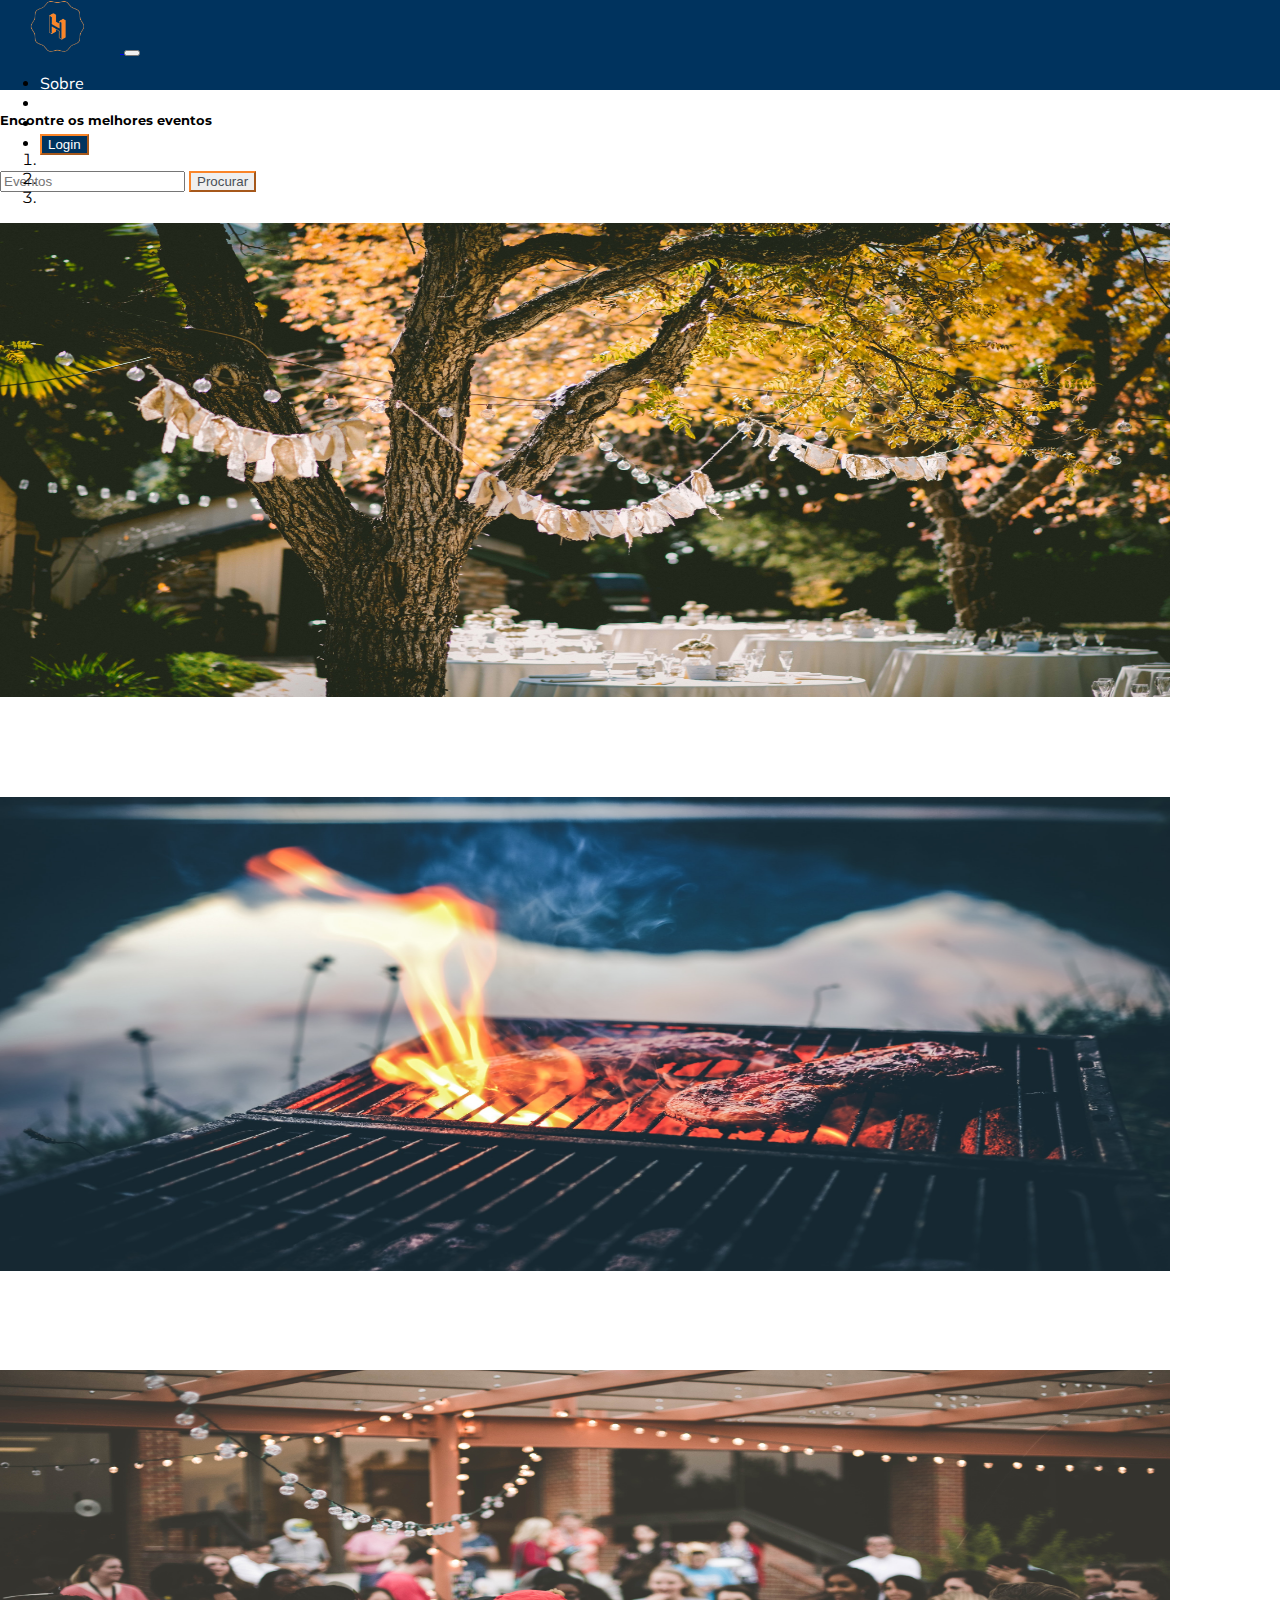
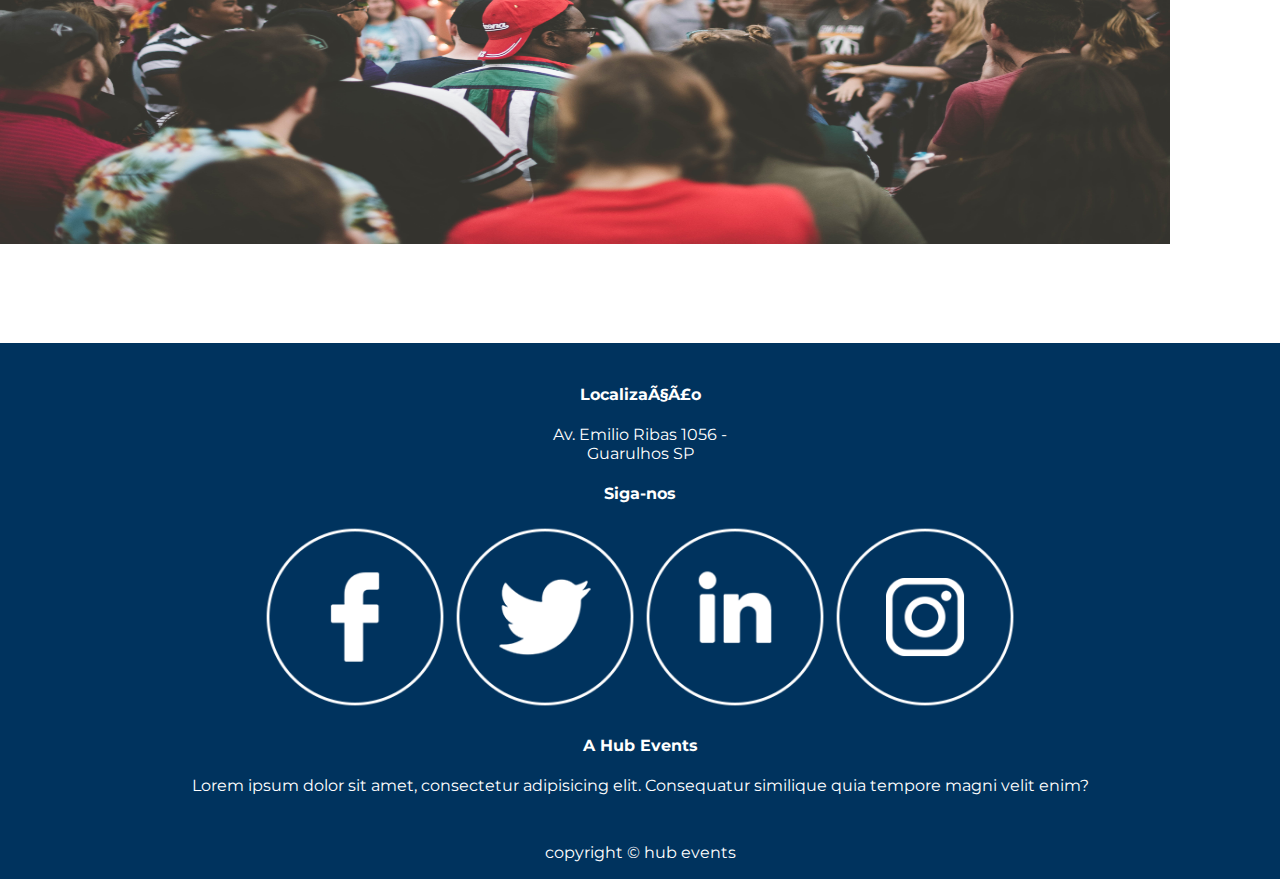
<file: HUBEVENTS/index.html>
<!DOCTYPE html>
<html lang="en">
<hea<meta charset="UTF-8">
    <meta name="viewport" content="width=device-width, initial-scale=1.0">
    <meta http-equiv="X-UA-Compatible" content="ie=edge">
    <link rel="stylesheet" href="https://stackpath.bootstrapcdn.com/bootstrap/4.1.3/css/bootstrap.min.css" 
    integrity="sha384-MCw98/SFnGE8fJT3GXwEOngsV7Zt27NXFoaoApmYm81iuXoPkFOJwJ8ERdknLPMO" 
    crossorigin="anonymous">
    <link rel="stylesheet" href="https://cdnjs.cloudflare.com/ajax/libs/font-awesome/4.7.0/css/font-awesome.min.css">
    <link rel="stylesheet" href="css/estilo.css">
    <title>HubEvents</title>
</head>
<body>
    <header class="menu pb-10">
            <nav class="navbar navbar-expand-lg navbar-dark">
                <a class="navbar-brand" href="#">
                        <img src="img/logolaranja-transparente.png" alt="HubEvents">
                </a>
                <button class="navbar-toggler" type="button" data-toggle="collapse" data-target="#navbarNav" aria-controls="navbarNav" aria-expanded="false" aria-label="Toggle navigation">
                    <span class="navbar-toggler-icon"></span>
                </button>
                <div class="collapse navbar-collapse d-lg-flex justify-content-end" id="navbarNav">
                    <ul class="navbar-nav">
                    <li class="nav-item">
                        <a class="nav-link" href="#">Sobre</a>
                    </li>
                    <li class="nav-item">
                        <a class="nav-link" href="#">Eventos</a>
                    </li>
                    <li class="nav-item">
                        <a class="nav-link" href="#">Promover Eventos</a>
                    </li>
                    <li class="nav-item">
                        <a class="nav-link" href="#"><button type="button" class="btn btn-outline-secondary btn-sm botaologin">Login</button></a>
                    </li>
                    </ul>
                </div>
            </nav>
            <nav class="navbar navbar-light bg-light d-flex justify-content-center py-4">
                <form class="form-inline">
                  <input class="form-control mr-sm-2" type="search" placeholder="Eventos" aria-label="Pesquisar">
                  <button class="btn btn-outline-secondary my-2 my-sm-0" type="submit">Procurar</button>
                </form>
            </nav>
    </header>

    <section id="servicos" class="pt-5">
        <div class="container">
            <div class="row">
                <div class="col py-5">
                    <h5>Encontre os melhores eventos</h5>
                </div>
            </div>
        </div>
        
        <div id="carouselExampleIndicators" class="carousel slide" data-ride="carousel">
            <ol class="carousel-indicators">
                <li data-target="#carouselExampleIndicators" data-slide-to="0" class="active"></li>
                <li data-target="#carouselExampleIndicators" data-slide-to="1"></li>
                <li data-target="#carouselExampleIndicators" data-slide-to="2"></li>
            </ol>

            <div class="carousel-inner">
                <div class="carousel-item active">
                    <img class="d-block imagens" src="img/casamento1.jpg" alt="...">
                        <div class="carousel-caption d-none d-md-block pb-5">
                            <h5>Planeje seu casamento</h5>
                            <p>Com todo conforto e viabilidade</p>
                        </div>
                </div>  
                <div class="carousel-item ">
                    <img class="d-block imagens" src="img/churrasco1.jpg" alt="...">
                        <div class="carousel-caption d-none d-md-block pb-5">
                            <h5>Seu churrasco</h5>
                            <p>Com facilidade e preço justo</p>
                        </div>
                </div>
                <div class="carousel-item">
                    <img class="d-block imagens" src="img/festa1.jpg" alt="...">
                        <div class="carousel-caption d-none d-md-block pb-5">
                            <h5>Faça sua festa</h5>
                            <p>Onde quiser e com praticidade</p>
                        </div>
                </div>
            </div>

            <a class="carousel-control-prev" href="#carouselExampleIndicators" role="button" data-slide="prev">
                <span class="carousel-control-prev-icon" aria-hidden="true"></span>
                <span class="sr-only">Anterior</span>
            </a>

            <a class="carousel-control-next" href="#carouselExampleIndicators" role="button" data-slide="next">
                <span class="carousel-control-next-icon" aria-hidden="true"></span>
                <span class="sr-only">Próximo</span>
            </a>
         </div>
    </section>
   
 <footer>
    <div id="location-section">
        <div class="container">
            <div class="row margem-top">
                <div class="col-md-4">
                    <h4>Localização</h4>
                    <p>Av. Emilio Ribas 1056 - <br>Guarulhos SP</p>
                </div>
                <div class="col-md-4">
                    <h4>Siga-nos</h4>
                    <div id="social-media">
                        <a href=""><img src="img/facebook.png" alt="facebook"></a>
                        <a href=""><img src="img/twitter.png" alt="twitter"></a>
                        <a href=""><img src="img/linkedin.png" alt="linkedin"></a>
                        <a href=""><img src="img/instagram.png" alt="instagram"></a>
                    </div>
                </div>
                <div class="col-md-4">
                    <h4>A Hub Events</h4>
                    <p>
                        Lorem ipsum dolor sit amet, consectetur adipisicing elit. 
                        Consequatur similique quia tempore magni velit enim?
                    </p>
                </div>
            </div>
        </div>
    </div>
    <div id="copyright-section">
        <p class="rodape">copyright &copy hub events</p>
    </div>
</footer>
    
    <script src="https://code.jquery.com/jquery-3.3.1.slim.min.js" 
        integrity="sha384-q8i/X+965DzO0rT7abK41JStQIAqVgRVzpbzo5smXKp4YfRvH+8abtTE1Pi6jizo" crossorigin="anonymous">
    </script>

    <script src="https://cdnjs.cloudflare.com/ajax/libs/popper.js/1.14.3/umd/popper.min.js" 
    integrity="sha384-ZMP7rVo3mIykV+2+9J3UJ46jBk0WLaUAdn689aCwoqbBJiSnjAK/l8WvCWPIPm49" crossorigin="anonymous">
    </script>

    <script src="https://stackpath.bootstrapcdn.com/bootstrap/4.1.3/js/bootstrap.min.js" 
    integrity="sha384-ChfqqxuZUCnJSK3+MXmPNIyE6ZbWh2IMqE241rYiqJxyMiZ6OW/JmZQ5stwEULTy" crossorigin="anonymous">
    </script>
       
</body>
</html>
</file>
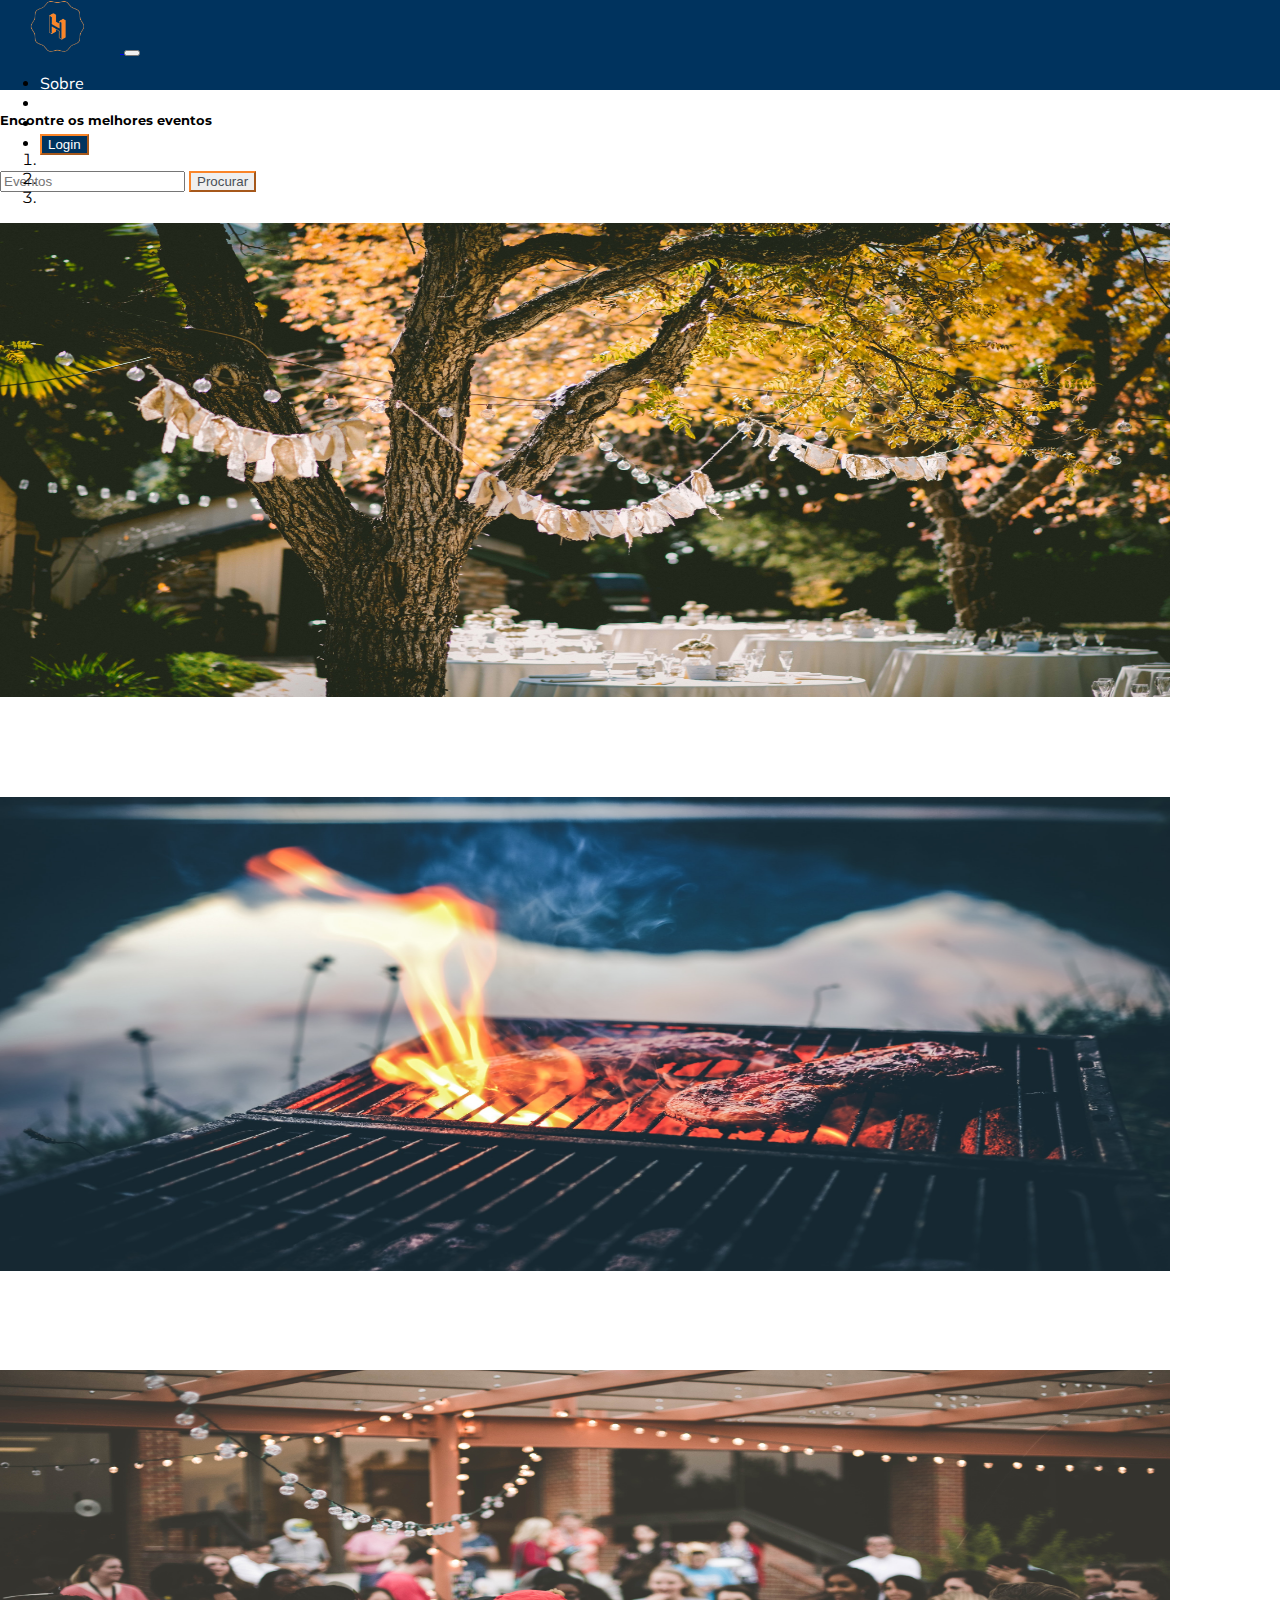
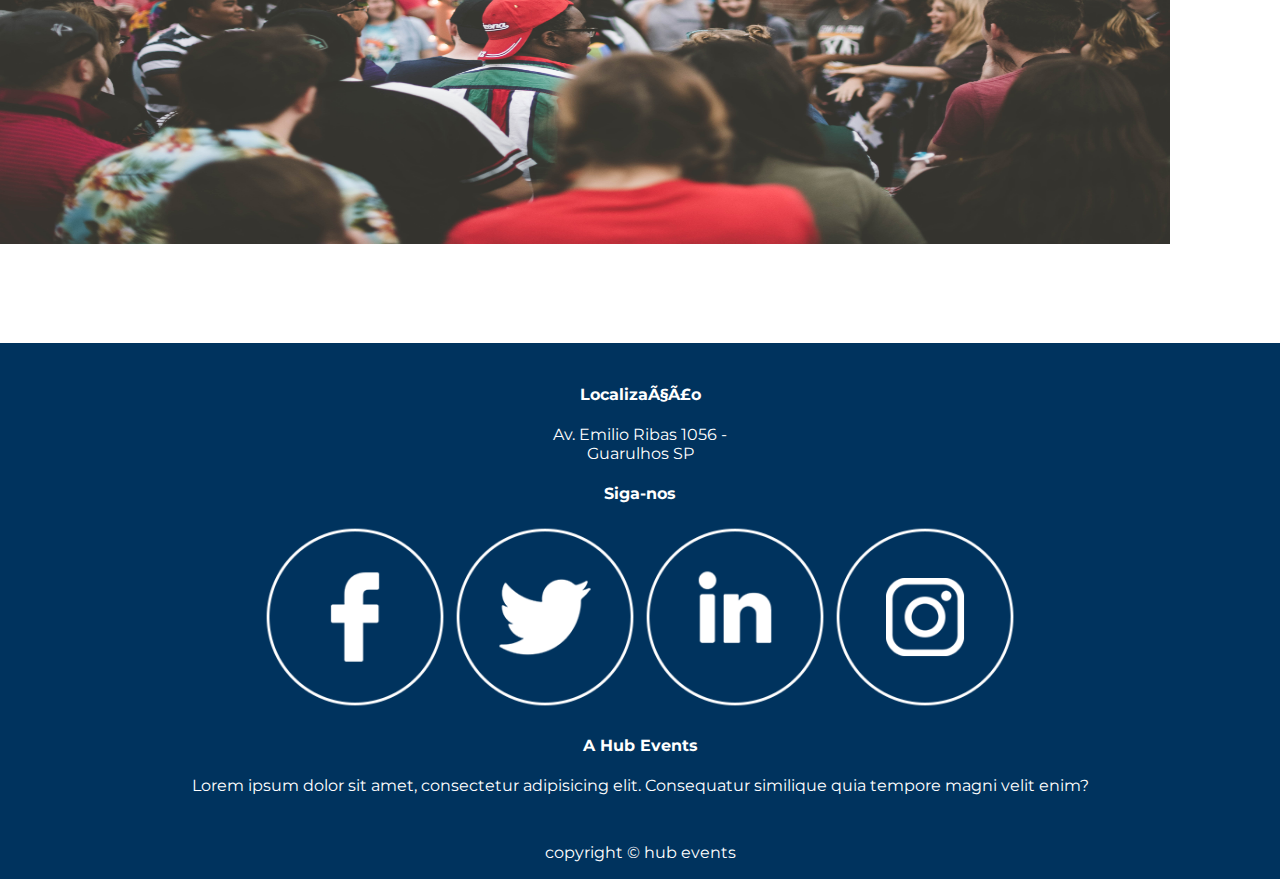
<file: Institucional.html>
<!DOCTYPE html>
<html lang="en">
<hea<meta charset="UTF-8">
    <meta name="viewport" content="width=device-width, initial-scale=1.0">
    <meta http-equiv="X-UA-Compatible" content="ie=edge">
    <link rel="stylesheet" href="https://stackpath.bootstrapcdn.com/bootstrap/4.1.3/css/bootstrap.min.css" 
    integrity="sha384-MCw98/SFnGE8fJT3GXwEOngsV7Zt27NXFoaoApmYm81iuXoPkFOJwJ8ERdknLPMO" 
    crossorigin="anonymous">
    <link rel="stylesheet" href="https://cdnjs.cloudflare.com/ajax/libs/font-awesome/4.7.0/css/font-awesome.min.css">
    <link rel="stylesheet" href="css/Institucional.css">
    <title>HubEvents</title>
</head>
<body>
    <header class="menu pb-10">
            <nav class="navbar navbar-expand-lg navbar-dark">
                <a class="navbar-brand" href="#">
                        <img src="img/logolaranja-transparente.png" alt="HubEvents">
                </a>
                <button class="navbar-toggler" type="button" data-toggle="collapse" data-target="#navbarNav" aria-controls="navbarNav" aria-expanded="false" aria-label="Toggle navigation">
                    <span class="navbar-toggler-icon"></span>
                </button>
                <div class="collapse navbar-collapse d-lg-flex justify-content-end" id="navbarNav">
                    <ul class="navbar-nav">
                    <li class="nav-item">
                        <a class="nav-link" href="#">Sobre</a>
                    </li>
                    <li class="nav-item">
                        <a class="nav-link" href="#">Eventos</a>
                    </li>
                    <li class="nav-item">
                        <a class="nav-link" href="#">Promover Eventos</a>
                    </li>
                    <li class="nav-item">
                        <a class="nav-link" href="#"><button type="button" class="btn btn-outline-secondary btn-sm botaologin">Login</button></a>
                    </li>
                    </ul>
                </div>
            </nav>
            <nav class="navbar navbar-light bg-light d-flex justify-content-center py-4">
                <form class="form-inline">
                  <input class="form-control mr-sm-2" type="search" placeholder="Eventos" aria-label="Pesquisar">
                  <button class="btn btn-outline-secondary my-2 my-sm-0" type="submit">Procurar</button>
                </form>
            </nav>
    </header>

    <section id="servicos" class="pt-5">
        <div class="container">
            <div class="row">
                <div class="col py-5">
                    <h5>Encontre os melhores eventos</h5>
                </div>
            </div>
        </div>
        
        <div id="carouselExampleIndicators" class="carousel slide" data-ride="carousel">
            <ol class="carousel-indicators">
                <li data-target="#carouselExampleIndicators" data-slide-to="0" class="active"></li>
                <li data-target="#carouselExampleIndicators" data-slide-to="1"></li>
                <li data-target="#carouselExampleIndicators" data-slide-to="2"></li>
            </ol>

            <div class="carousel-inner">
                <div class="carousel-item active">
                    <img class="d-block imagens" src="img/casamento1.jpg" alt="...">
                        <div class="carousel-caption d-none d-md-block pb-5">
                            <h5>Planeje seu casamento</h5>
                            <p>Com todo conforto e viabilidade</p>
                        </div>
                </div>  
                <div class="carousel-item ">
                    <img class="d-block imagens" src="img/churrasco1.jpg" alt="...">
                        <div class="carousel-caption d-none d-md-block pb-5">
                            <h5>Seu churrasco</h5>
                            <p>Com facilidade e preço justo</p>
                        </div>
                </div>
                <div class="carousel-item">
                    <img class="d-block imagens" src="img/festa1.jpg" alt="...">
                        <div class="carousel-caption d-none d-md-block pb-5">
                            <h5>Faça sua festa</h5>
                            <p>Onde quiser e com praticidade</p>
                        </div>
                </div>
            </div>

            <a class="carousel-control-prev" href="#carouselExampleIndicators" role="button" data-slide="prev">
                <span class="carousel-control-prev-icon" aria-hidden="true"></span>
                <span class="sr-only">Anterior</span>
            </a>

            <a class="carousel-control-next" href="#carouselExampleIndicators" role="button" data-slide="next">
                <span class="carousel-control-next-icon" aria-hidden="true"></span>
                <span class="sr-only">Próximo</span>
            </a>
         </div>
    </section>
   
 <footer>
    <div id="location-section">
        <div class="container">
            <div class="row margem-top">
                <div class="col-md-4">
                    <h4>Localização</h4>
                    <p>Av. Emilio Ribas 1056 - <br>Guarulhos SP</p>
                </div>
                <div class="col-md-4">
                    <h4>Siga-nos</h4>
                    <div id="social-media">
                        <a href=""><img src="img/facebook.png" alt="facebook"></a>
                        <a href=""><img src="img/twitter.png" alt="twitter"></a>
                        <a href=""><img src="img/linkedin.png" alt="linkedin"></a>
                        <a href=""><img src="img/instagram.png" alt="instagram"></a>
                    </div>
                </div>
                <div class="col-md-4">
                    <h4>A Hub Events</h4>
                    <p>
                        Lorem ipsum dolor sit amet, consectetur adipisicing elit. 
                        Consequatur similique quia tempore magni velit enim?
                    </p>
                </div>
            </div>
        </div>
    </div>
    <div id="copyright-section">
        <p class="rodape">copyright &copy hub events</p>
    </div>
</footer>
    
    <script src="https://code.jquery.com/jquery-3.3.1.slim.min.js" 
        integrity="sha384-q8i/X+965DzO0rT7abK41JStQIAqVgRVzpbzo5smXKp4YfRvH+8abtTE1Pi6jizo" crossorigin="anonymous">
    </script>

    <script src="https://cdnjs.cloudflare.com/ajax/libs/popper.js/1.14.3/umd/popper.min.js" 
    integrity="sha384-ZMP7rVo3mIykV+2+9J3UJ46jBk0WLaUAdn689aCwoqbBJiSnjAK/l8WvCWPIPm49" crossorigin="anonymous">
    </script>

    <script src="https://stackpath.bootstrapcdn.com/bootstrap/4.1.3/js/bootstrap.min.js" 
    integrity="sha384-ChfqqxuZUCnJSK3+MXmPNIyE6ZbWh2IMqE241rYiqJxyMiZ6OW/JmZQ5stwEULTy" crossorigin="anonymous">
    </script>
       
</body>
</html>
</file>
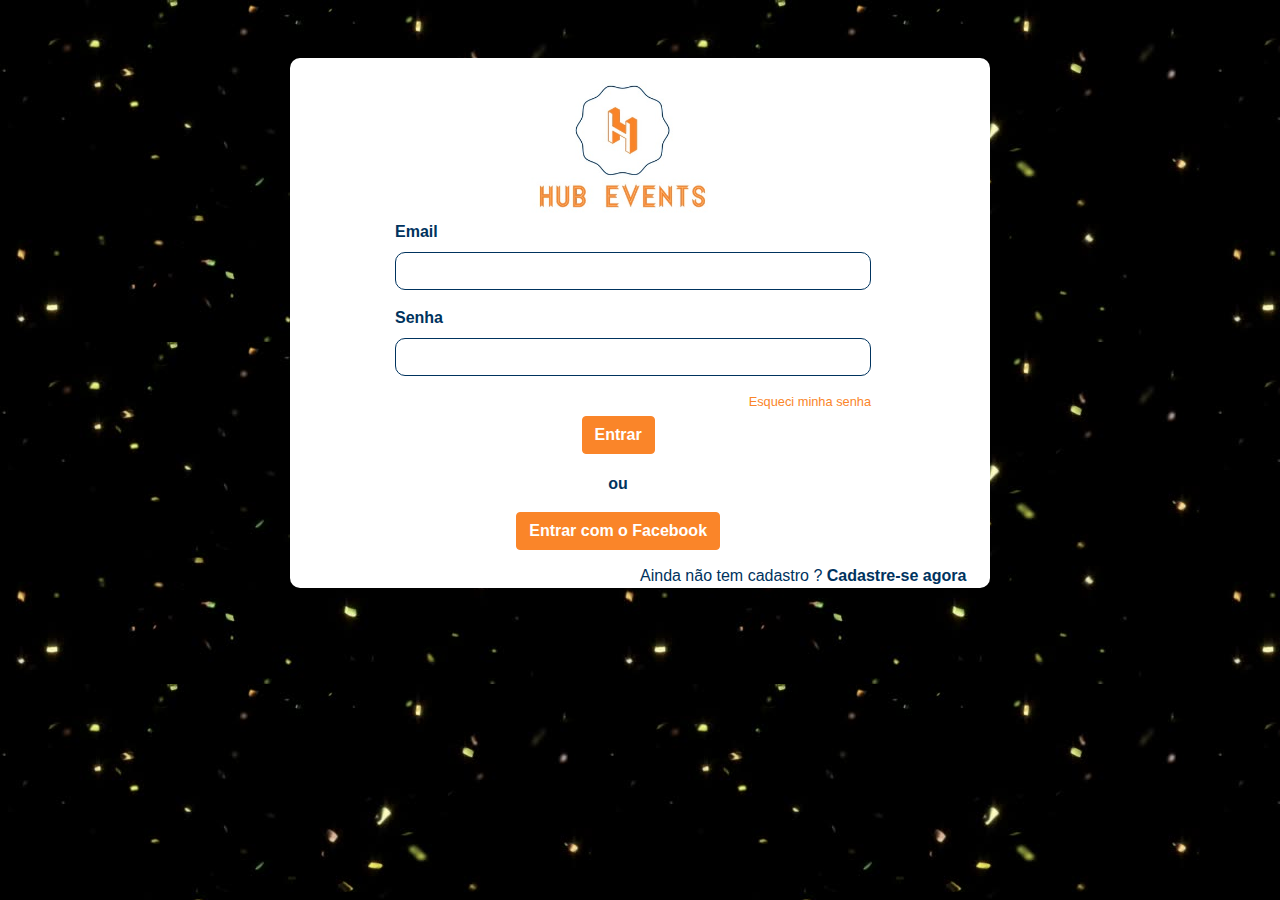
<file: login.html>
<!DOCTYPE html>
<html lang="br-pt">
  <head>
    <meta charset="UTF-8" />
    <meta name="viewport" content="width=device-width, initial-scale=1.0" />
    <meta http-equiv="X-UA-Compatible" content="ie=edge" />

    <link rel="stylesheet" href="css/login.css" />
    <link
      rel="stylesheet"
      href="https://stackpath.bootstrapcdn.com/bootstrap/4.4.1/css/bootstrap.min.css"
      integrity="sha384-Vkoo8x4CGsO3+Hhxv8T/Q5PaXtkKtu6ug5TOeNV6gBiFeWPGFN9MuhOf23Q9Ifjh"
      crossorigin="anonymous"
    />
    <link rel="shortcut icon" href="img/logo-white.jpeg" type="image/x-icon" />
    <link href="https://fonts.googleapis.com/css?family=Roboto&display=swap" rel="stylesheet">
    <title>Hub Events - login</title>
  </head>
  <body>
    <div class="content">
      <img src="img/logo-white.jpeg" alt="logo" />
      <form>
        <div class="form-group">
          <label for="email">Email</label>
          <input type="text" name="email" id="email" class="form-control" />
        </div>
        <div class="form-group">
          <label for="email">Senha</label>
          <input type="password" name="senha" id="senha" class="form-control" />
        </div>
        <a href="#">Esqueci minha senha</a></br>
        <div class="button">
          <button class="btn btn-primary">Entrar</button>
          <p>ou</p>
          <button class="btn btn-primary">Entrar com o Facebook</button>
        </div>
      </form>
      <a href="#" class="cadastro">Ainda não tem cadastro ? <span>Cadastre-se agora</span></a>
    </div>

    <script
      src="https://code.jquery.com/jquery-3.4.1.slim.min.js"
      integrity="sha384-J6qa4849blE2+poT4WnyKhv5vZF5SrPo0iEjwBvKU7imGFAV0wwj1yYfoRSJoZ+n"
      crossorigin="anonymous"
    ></script>
    <script
      src="https://cdn.jsdelivr.net/npm/popper.js@1.16.0/dist/umd/popper.min.js"
      integrity="sha384-Q6E9RHvbIyZFJoft+2mJbHaEWldlvI9IOYy5n3zV9zzTtmI3UksdQRVvoxMfooAo"
      crossorigin="anonymous"
    ></script>
    <script
      src="https://stackpath.bootstrapcdn.com/bootstrap/4.4.1/js/bootstrap.min.js"
      integrity="sha384-wfSDF2E50Y2D1uUdj0O3uMBJnjuUD4Ih7YwaYd1iqfktj0Uod8GCExl3Og8ifwB6"
      crossorigin="anonymous"
    ></script>
  </body>
</html>
</file>
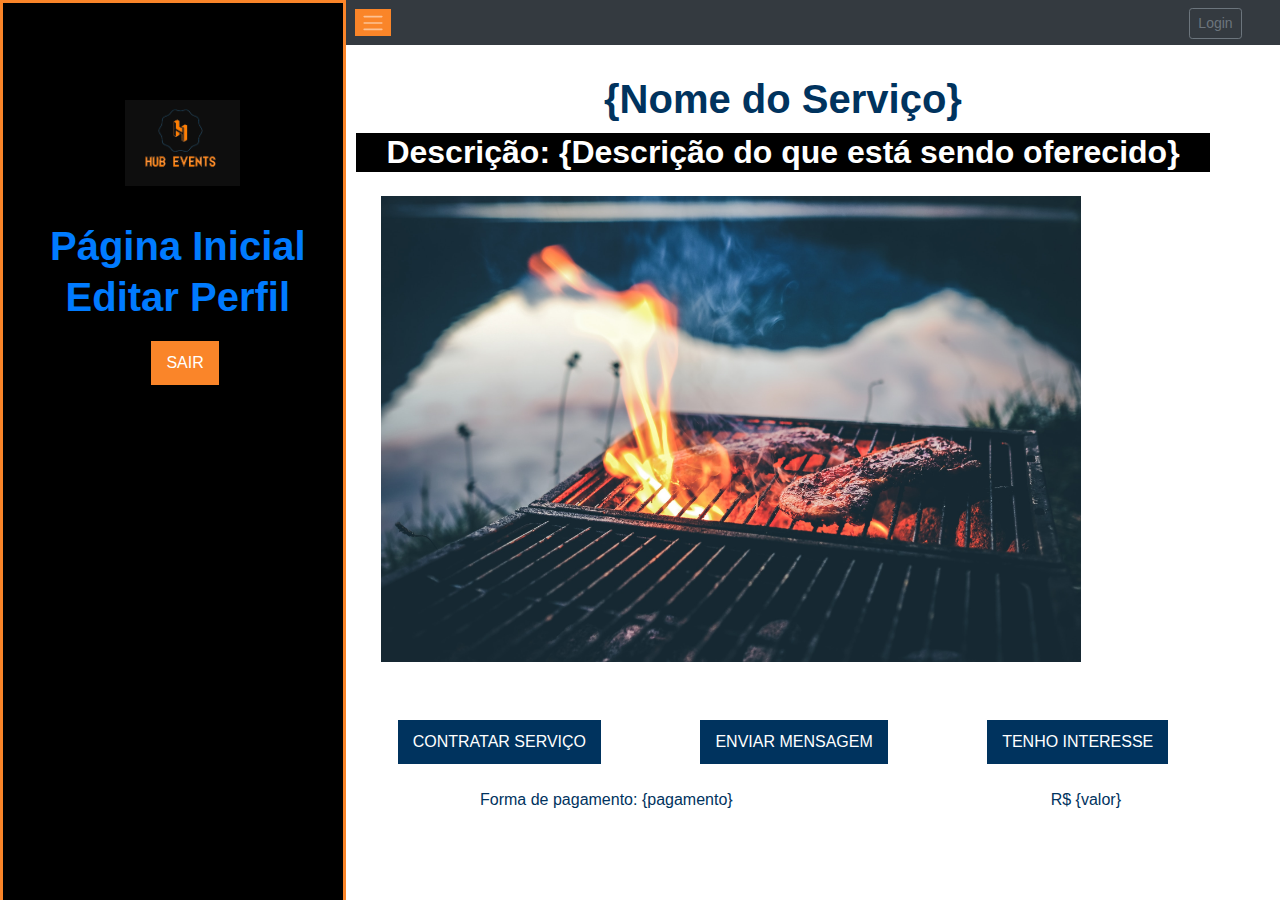
<file: pagina-servico.html>
<!DOCTYPE html>
<html lang="en">
<head>
    <meta charset="UTF-8">
    <meta name="viewport" content="width=device-width, initial-scale=1.0">
    <title>Página de serviço</title>
    <link rel="stylesheet" href="https://stackpath.bootstrapcdn.com/bootstrap/4.4.1/css/bootstrap.min.css" integrity="sha384-Vkoo8x4CGsO3+Hhxv8T/Q5PaXtkKtu6ug5TOeNV6gBiFeWPGFN9MuhOf23Q9Ifjh" crossorigin="anonymous">
    <link rel="stylesheet" href="pagina-servico.css">

</head>
<body>
    
    <div class="pos-f-t">
        <div class="collapse" id="navbarToggleExternalContent">
          <div class="bg-dark p-4">
            <h4 class="text-white">Collapsed content</h4>
            <span class="text-muted">Toggleable via the navbar brand.</span>
          </div>
        </div>
        <nav class="navbar1 navbar-dark bg-dark">
          <button class="navbar-toggler1" type="button" data-toggle="collapse" data-target="#navbarToggleExternalContent" aria-controls="navbarToggleExternalContent" aria-expanded="false" aria-label="Toggle navigation">
            <span class="navbar-toggler-icon"></span>
          </button>
        </nav>
        <ul class="navbar-nav">
                <li class="nav-item">
                <a class="nav-link" href="#"><button type="button" class="btn btn-outline-secondary btn-sm botaologin">Login</button></a>
            </li>
            </ul>
      </div>

      
 
     <section class="intro">
    <img class="logo" src="../img/logo-black.PNG" alt="logo-hub-events">
    <h1><a href="../login.html">Página Inicial</h1></a>
    <h1><a href="cadastro.html">Editar Perfil</h1></a>

    <button class="botaosair">Sair</button>
</section>


<div class="descricao">
<h1 class="nome-servico">{Nome do Serviço}</h1>
<h2>Descrição: {Descrição do que está sendo oferecido}</h2>

<br>
<img class="imagemDescricao" src="./img/churrasco1.jpg" alt="churrasco">
<br>

<nav class="nav-contratar">
<button class="contratar">Contratar Serviço</button>
<button class="contratar">Enviar Mensagem</button>
<button class="contratar">Tenho Interesse</button>
</nav>
<br>
<nav class="pagamento"></nav>
<p>R$ {valor}</p>
<p>Forma de pagamento: {pagamento}</p>
</nav>
</div>

</body>
</html>
</file>
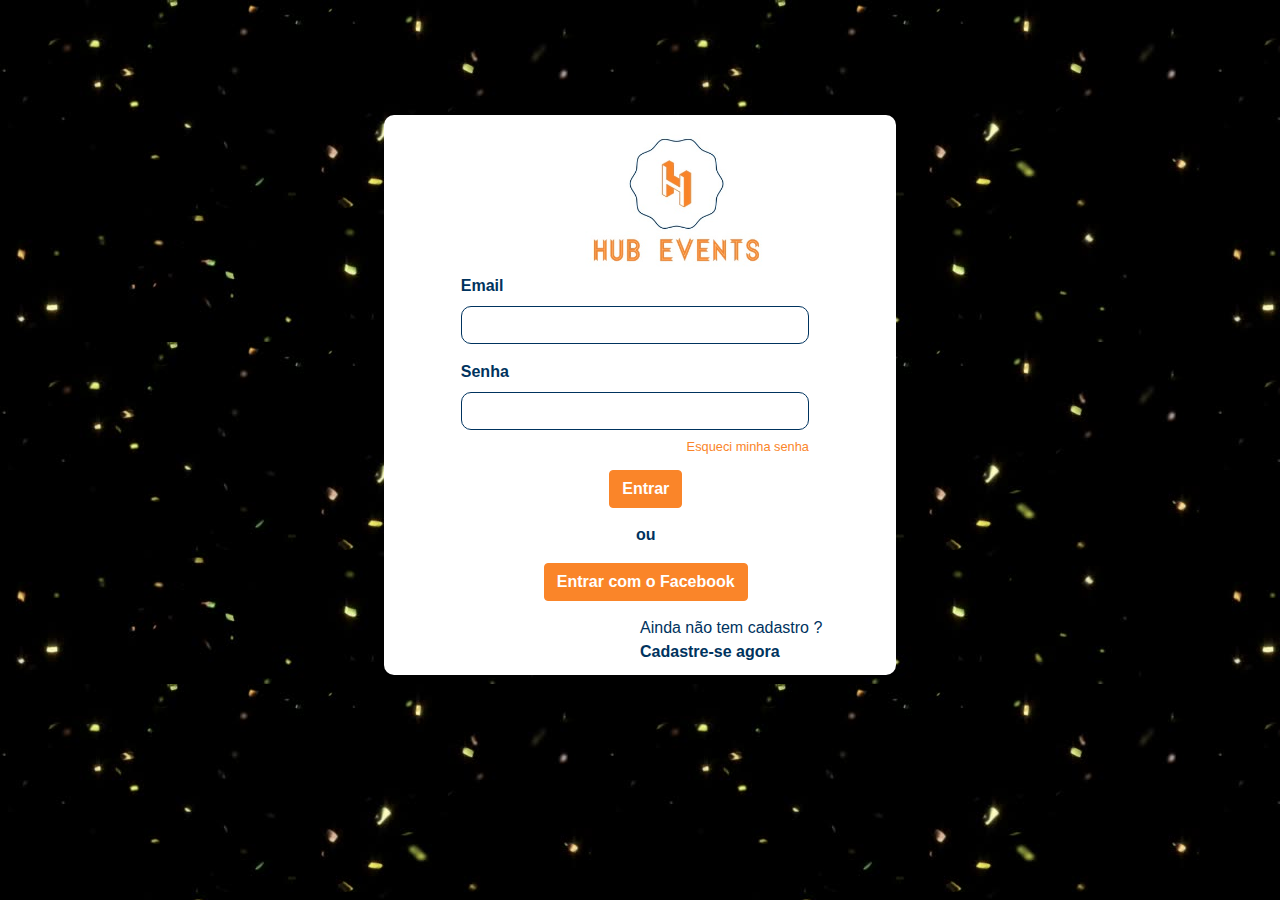
<file: login/login.html>
<!DOCTYPE html>
<html lang="br-pt">

<head>
  <meta charset="UTF-8" />
  <meta name="viewport" content="width=device-width, initial-scale=1.0" />
  <meta http-equiv="X-UA-Compatible" content="ie=edge" />

  <link rel="stylesheet" href="login.css" />
  <link rel="stylesheet" href="https://stackpath.bootstrapcdn.com/bootstrap/4.4.1/css/bootstrap.min.css"
    integrity="sha384-Vkoo8x4CGsO3+Hhxv8T/Q5PaXtkKtu6ug5TOeNV6gBiFeWPGFN9MuhOf23Q9Ifjh" crossorigin="anonymous" />
  <link rel="shortcut icon" href="img/logo-white.jpeg" type="image/x-icon" />
  <link href="https://fonts.googleapis.com/css?family=Roboto&display=swap" rel="stylesheet">
  <title>Hub Events - login</title>
</head>

<body>
  <div class="content">
    <img src="../img/logo-white.jpeg" alt="logo" />
    <form>
      <div class="form-group">
        <label for="email">Email</label>
        <input type="text" name="email" id="email" class="form-control" />
      </div>
      <div class="form-group">
        <label for="email">Senha</label>
        <input type="password" name="senha" id="senha" class="form-control" />
      </div>
      <a href="#"  data-toggle="modal" data-target="#ModalRS">Esqueci minha senha</a></br>
      <div class="button">
        <button class="btn btn-primary">Entrar</button>
        <p>ou</p>
        <button class="btn btn-primary">Entrar com o Facebook</button>
      </div>
    </form>

    <a href="#" class="cadastro" data-toggle="modal" data-target="#ModalCadastrar">Ainda não tem cadastro ?
      <span>Cadastre-se agora</span></a>
  </div>

  <!-- Modal recuperar senha -->
  <div class="modal fade" id="ModalRS" tabindex="-1" role="dialog" aria-labelledby="exampleModalLabel"
    aria-hidden="true">
    <div class="modal-dialog" role="document">
      <div class="modal-content modal-regis">
        <div class="modal-header">
          <h5 class="modal-title title-regis" id="exampleModalLabel">Recuperar senha</h5>
          <button type="button" class="close" data-dismiss="modal" aria-label="Close">
            <span aria-hidden="true">&times;</span>
          </button>
        </div>
        <div class="modal-body">
          <form class="modal-form-regis">
    
            <div class="form-group">
              <label for="email">Email*</label>
              <input type="text" name="email" id="email" placeholder="Digite o endereço de e-mail cadastrado" class="form-control" />
            </div>
          </form>
        </div>
        <div class="modal-footer">
          <button type="submit" class="btn modal-btn-enviar">Enviar</button>
        </div>
      </div>
    </div>
  </div>


  <script src="https://code.jquery.com/jquery-3.4.1.slim.min.js"
    integrity="sha384-J6qa4849blE2+poT4WnyKhv5vZF5SrPo0iEjwBvKU7imGFAV0wwj1yYfoRSJoZ+n"
    crossorigin="anonymous"></script>
  <script src="https://cdn.jsdelivr.net/npm/popper.js@1.16.0/dist/umd/popper.min.js"
    integrity="sha384-Q6E9RHvbIyZFJoft+2mJbHaEWldlvI9IOYy5n3zV9zzTtmI3UksdQRVvoxMfooAo"
    crossorigin="anonymous"></script>
  <script src="https://stackpath.bootstrapcdn.com/bootstrap/4.4.1/js/bootstrap.min.js"
    integrity="sha384-wfSDF2E50Y2D1uUdj0O3uMBJnjuUD4Ih7YwaYd1iqfktj0Uod8GCExl3Og8ifwB6"
    crossorigin="anonymous"></script>
</body>

</html>
</file>
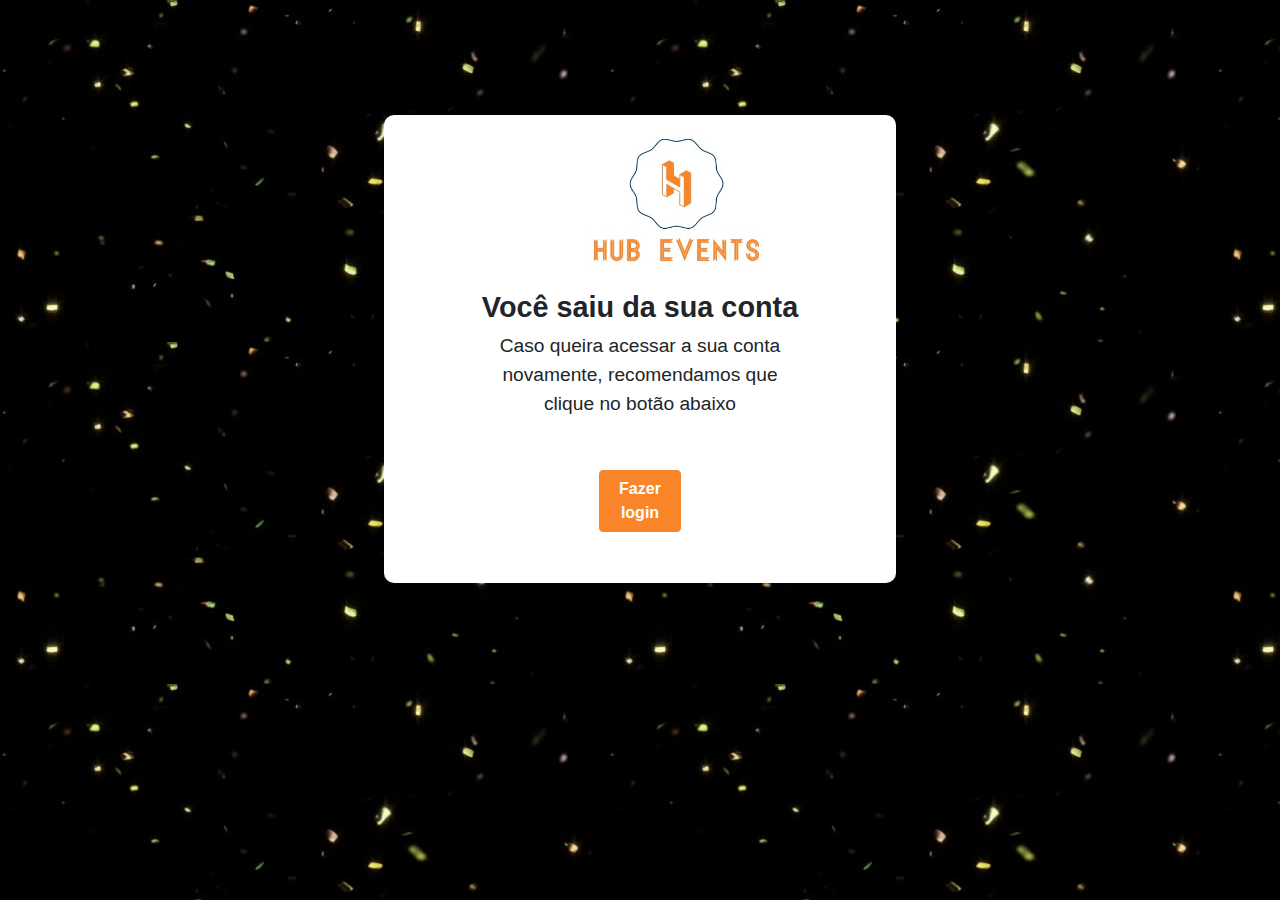
<file: logout/logout.html>
<!DOCTYPE html>
<html lang="br-pt">
  <head>
    <meta charset="UTF-8" />
    <meta name="viewport" content="width=device-width, initial-scale=1.0" />
    <meta http-equiv="X-UA-Compatible" content="ie=edge" />

    <link rel="stylesheet" href="logout.css" />
    <link
      rel="stylesheet"
      href="https://stackpath.bootstrapcdn.com/bootstrap/4.4.1/css/bootstrap.min.css"
      integrity="sha384-Vkoo8x4CGsO3+Hhxv8T/Q5PaXtkKtu6ug5TOeNV6gBiFeWPGFN9MuhOf23Q9Ifjh"
      crossorigin="anonymous"
    />
    <link rel="shortcut icon" href="img/logo-white.jpeg" type="image/x-icon" />
    <link href="https://fonts.googleapis.com/css?family=Roboto&display=swap" rel="stylesheet">
    <title>Hub Events - logout</title>
  </head>
  <body>
    <div class="content">
      <img src="../img/logo-white.jpeg" alt="logo" />

      <h1>Você saiu da sua conta</h1>

      <p>Caso queira acessar a sua conta novamente, recomendamos que clique no botão abaixo</p>


      <button class="btn "><a href="../login/login.html">Fazer login</a></button>
    
    </div>
    <script
      src="https://code.jquery.com/jquery-3.4.1.slim.min.js"
      integrity="sha384-J6qa4849blE2+poT4WnyKhv5vZF5SrPo0iEjwBvKU7imGFAV0wwj1yYfoRSJoZ+n"
      crossorigin="anonymous"
    ></script>
    <script
      src="https://cdn.jsdelivr.net/npm/popper.js@1.16.0/dist/umd/popper.min.js"
      integrity="sha384-Q6E9RHvbIyZFJoft+2mJbHaEWldlvI9IOYy5n3zV9zzTtmI3UksdQRVvoxMfooAo"
      crossorigin="anonymous"
    ></script>
    <script
      src="https://stackpath.bootstrapcdn.com/bootstrap/4.4.1/js/bootstrap.min.js"
      integrity="sha384-wfSDF2E50Y2D1uUdj0O3uMBJnjuUD4Ih7YwaYd1iqfktj0Uod8GCExl3Og8ifwB6"
      crossorigin="anonymous"
    ></script>
  </body>
</html>
</file>
<file: HUBEVENTS/css/estilo.css>
@import url('https://fonts.googleapis.com/css?family=Montserrat:400,700&display=swap');
@import url('https://fonts.googleapis.com/css?family=Muli:400,700&display=swap');
* {
    box-sizing: border-box;

}

body{
    margin: 0;
    padding: 0;
    font-family: 'Montserrat', sans-serif;
}

.navbar-brand img {
    width: 120px; 
    
   
}

.menu {
    width: 100%;
    background-color: #00335E;
    height: 90px;
       
}
.navbar-dark .navbar-nav .nav-link {
    color: white;
    font-family: 'Muli', sans-serif;
}

.botaologin{
    color:white!important;
    background-color: #00335E;
    border-color: #FA8529;
}

.btn-outline-secondary {
    color: #495057;
    border-color: #FA8529;
}

.imagens {
    width: 1170px!important;
    height: 474px!important;
    margin-left: auto;
    margin-right: auto;
}

.carousel-caption {
    color: white;
    font-weight: bold;
}
h5 {
    font-weight: bold; 
}

#location-section {
    background-color: #00335E;
    margin: 0;
    padding: 20px;
    text-align: center;
    color: #fff;
    margin-top: 11px;
}

#copyright-section {
    background-color: #00335E;
    color: #fff;
    text-align: center;
    padding: 1px;
    
}
#social-media img {
    width: 15%;
}

.rodape {
    margin-top: 11px;
}
</file>
<file: css/Institucional.css>
@import url('https://fonts.googleapis.com/css?family=Montserrat:400,700&display=swap');
@import url('https://fonts.googleapis.com/css?family=Muli:400,700&display=swap');
* {
    box-sizing: border-box;

}

body{
    margin: 0;
    padding: 0;
    font-family: 'Montserrat', sans-serif;
}

.navbar-brand img {
    width: 120px; 
    
   
}

.menu {
    width: 100%;
    background-color: #00335E;
    height: 90px;
       
}
.navbar-dark .navbar-nav .nav-link {
    color: white;
    font-family: 'Muli', sans-serif;
}

.botaologin{
    color:white!important;
    background-color: #00335E;
    border-color: #FA8529;
}

.btn-outline-secondary {
    color: #495057;
    border-color: #FA8529;
}

.imagens {
    width: 1170px!important;
    height: 474px!important;
    margin-left: auto;
    margin-right: auto;
}

.carousel-caption {
    color: white;
    font-weight: bold;
}
h5 {
    font-weight: bold; 
}

#location-section {
    background-color: #00335E;
    margin: 0;
    padding: 20px;
    text-align: center;
    color: #fff;
    margin-top: 11px;
}

#copyright-section {
    background-color: #00335E;
    color: #fff;
    text-align: center;
    padding: 1px;
    
}
#social-media img {
    width: 15%;
}

.rodape {
    margin-top: 11px;
}
</file>
<file: css/login.css>
body {
  background-image: url(../img/ola.jpg);
  margin: 0;
  padding: 0;
}

* {
  box-sizing: border-box;
  font-family: "Roboto Condensed", sans-serif;
}

.content {
  background-color: #ffffff;
  width: 700px;
  margin: 0 auto;
  border-radius: 10px;
  margin-top: 4.5%;
}

.content img {
  width: 200px;
  margin: 0 32%;
  padding-top: 2%;
}

.content form {
  margin-left: 15%;
}

.content form label {
  color: #00335e;
  font-weight: bold;
}

.content form input {
  width: 80% !important;
  border-radius: 10px !important;
  border-color: #00335e !important;
}

.content form a {
  margin-right: 20%;
  font-size: 0.8em;
  color: #fa8529;
  text-decoration-color: #fa8529;
  float: right;
}

.button {
  text-align: center;
  margin-right: 25%;
}

.button button {
  background-color: #fa8529;
  border-color: #fa8529;
  font-weight: bold;
}

.button p {
  margin-top: 4%;
  font-weight: bold;
  color: #00335e;
}

.button button:hover,
.button button:focus {
  background-color: #fa8529;
  border-color: #fa8529;
}

.content .cadastro {
  margin-top: 2%;
  margin-left: 50%;
  color: #00335e;
  display: block;
}

.content .cadastro span {
  font-weight: bold;
}

/* Responsivo  */

@media (max-width: 480px) {
  /* estilos aqui */
}

@media (max-width: 767px) {
  /* estilos aqui */
}

@media (min-width: 768px) and (max-width: 979px) {
  /* estilos aqui */
}

@media (min-width: 1200px) {
  /* estilos aqui */
}
</file>
<file: pagina-servico.css>
*{
    font-family: "Roboto Condensed", sans-serif;
}

body{
    background-color:white;
    max-width: 100%;
    margin: 0 auto;
}

.contratar{
    text-transform: uppercase;
    background-color: #00335e;
    color: #fff;
    border: none;
    padding: 10px 15px;
    margin: 0 5%;
}

.nav-contratar{
    box-sizing: border-box;
    display: flex;/*para os card ficarem lado a lado*/
    justify-content: center;
    margin-top: 500px;
}

.pagamento{
    display: flex;/*para os card ficarem lado a lado*/
    justify-content: center;
}

p{
    float: right;
    margin: 0 16%;
    color: #00335e;
}

.botaosair{
    padding: 10px 15px;
    margin-top: 20px;
    margin: 5% 42%;
    text-transform: uppercase;
    background-color: #fa8529;
    color: #fff;
    border: none;
}


.intro{
    float: left;
    width: 27%;
    position: fixed;
    padding-left: 10px;
    z-index: 2;
    background-color: black;
    border: 3px solid #fa8529;
    margin: 0;
    padding-bottom: 100%;
   padding-top: 5%;
}


.nav-cards{
    background-color: #00335e;
    margin: 10px;
}


.pos-f-t{
    margin: 0;
}

.navbar1{
    display: flexbox;
    width: 73%;
    float: right;
    background-color: black;
}

.navbar-toggler1{
    float: left;
    margin: 1% 0;
    
}

.navbar-nav{
    float: right;
    margin: 0 -70%;
}


.btn{
align-content: flex-end;
}

.logo{
    width: 35%;
    margin: 10% 34%;
}

h1{
    font-weight: 600;
    margin: 1% 5%;
    text-align: center;
}

.nome-servico{
    color: #00335e;
}

h2{
    font-weight: 600;
    margin: 0 7%;
    text-align: center;
    border: black;
    background-color: black;
    color: white;
}

.navbar-toggler1{
    margin-left: 1%;
    text-transform: uppercase;
    background-color: #fa8529;
    color: #fff;
    border: none;
}

.imagemDescricao{
    width: 700px;
    float: right;
    margin: 0 20%;
}

.descricao{
    
    justify-content: center;
    float: right;
    margin-top: 20px;
    width: 80%;
    padding-left: 30px;
}
</file>
<file: login/login.css>
body {
  background-image: url(../img/ola.jpg);
  margin: 0;
  padding: 0;
}

* {
  box-sizing: border-box;
  font-family: "Roboto Condensed", sans-serif;
}

.content {
  background-color: #ffffff;
  width: 40%;
  margin: 0 auto;
  border-radius: 10px;
  margin-top: 9%;
}

.content img {
  width: 200px;
  margin: 0px 36%;
  padding-top: 2%;
}

.content form {
  margin-left: 15%;
}

.content form label {
  color: #00335e;
  font-weight: bold;
}

.content form input {
  width: 80% !important;
  border-radius: 10px !important;
  border-color: #00335e !important;
}

.content form a {
  margin-right: 20%;
  margin-top: -2%;
  font-size: 0.8em;
  color: #fa8529;
  text-decoration-color: #fa8529;
  float: right;
}

.button {
  text-align: center;
    margin-right: 15%;
}


.button button {
  background-color: #fa8529;
  border-color: #fa8529;
  font-weight: bold;
}

.button p {
  margin-top: 4%;
  font-weight: bold;
  color: #00335e;
}

.button button:hover,
.button button:focus {
  background-color: #fa8529;
  border-color: #fa8529;
}

.content .cadastro {
  margin-top: 3%;
  padding-bottom: 2%;
  margin-left: 50%;
  color: #00335e;
  display: block;
}

.content .cadastro span {
  font-weight: bold;
}

/* Responsivo  */


@media (max-width: 600px) {

  .content {
    width: 96%!important;
    margin-left: 2%;
    margin-right: 2%;
  }

  .content img {
    width: 150px;
    margin: 0px 28%;
  }

  .content .cadastro {
    margin-top: 4%;
    text-align: center;
    margin-left: 0;
  }

}

@media(min-width: 768px) and (max-width: 1000px) {

  .content {
    width: 88%!important;


}
}

@media(min-width: 1001px) and (max-width: 1024px) {

  .content {
    width: 69%!important;


}
}


/* Modal de cadastro */
.modal-content{
  margin-top: 33%;
}

.title-regis{
  color: #00335E;
  font-weight: bold;
}

.modal-form-regis label,
.modal-form-regis p{
  color: #00335E;
}

.modal-decision{
  display: flex;
  justify-content: space-evenly;
  margin-top: -2%;
  margin-bottom: 3%;
}

.modal-btn-enviar{
  background-color: #00335E!important;
  color: #ffffff!important;
  border-radius: 5px!important;
}

.modal-btn-enviar{
  background-color: #00335E!important;
  color: #ffffff!important;
}
</file>
<file: logout/logout.css>
body {
    background-image: url(../img/ola.jpg);
    margin: 0;
    padding: 0;
  }
  
  * {
    box-sizing: border-box;
    font-family: "Roboto Condensed", sans-serif;
  }
  
  .content {
    background-color: #ffffff;
    width: 40%;
    margin: 0 auto;
    border-radius: 10px;
    margin-top: 9%;
  }
  
  .content img {
    width: 200px;
    margin: 0px 36%;
    padding-top: 2%;
  }

  .content h1{
      margin-top: 3%;
      text-align: center;
      font-weight: bold;
      font-size: 1.8em;
  }
  
  .content p{
      margin-top: 3%;
      text-align: center;
      font-size: 1.2em;
      width: 57%;
      margin: auto;
  }

  .content button {
    text-align: center;
    background-color: #fa8529;
    border-color: #fa8529;
    font-weight: bold;
   
    margin: 10% 42%;
  }

  .content button:hover{
    background-color: #fa8529;
    border-color: #fa8529;
  }

  .content button a{
    color: #ffffff;
    text-decoration: none;
  }

  .content button a:hover{
    color: #ffffff;
    text-decoration: none;
  }


  

  @media(max-width: 320px){
    .content button {
        margin: 10% 31%!important;
    }
  }

  @media (max-width: 600px) {

    .content {
      width: 96%!important;
      margin-left: 2%;
      margin-right: 2%;
    }

    .content h1{
        font-size: 1.4em;
    }

    .content p{
        font-size: 1em;
        width: 98%;
    }

    .content button{
        margin: 10% 33%;
    }
  
    .content img {
      width: 150px;
      margin: 0px 28%;
    }
  
  }
  
  @media(min-width: 768px) and (max-width: 1000px) {
  
    .content {
      width: 88%!important;

  }
  .content-p{
    width: 58%;
  }
  .content button{
    margin: 10% 41%;
  }
  }
  
  @media(min-width: 1001px) and (max-width: 1024px) {
  
    .content {
      width: 69%!important;
  
  
  }
  }
</file>
